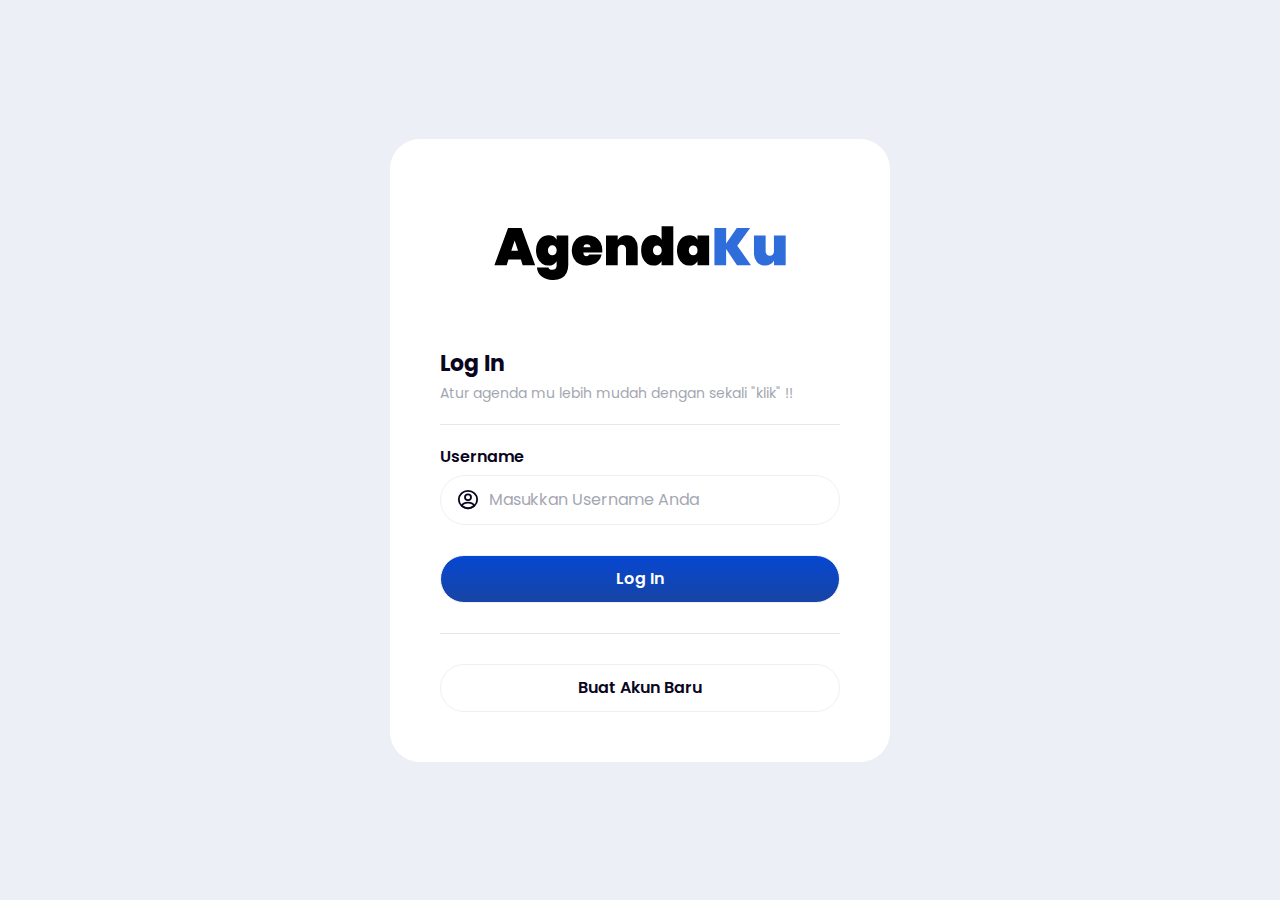
<file: index.html>
<!DOCTYPE html>
<html>
  <head>
    <meta charset="UTF-8" />
    <meta name="viewport" content="width=device-width, initial-scale=1.0" />
    <link href="./output.css" rel="stylesheet" />
    <link href="https://fonts.googleapis.com/css2?family=Poppins:wght@400;500;600;700;800&display=swap" rel="stylesheet" />
  </head>

  <body class="bg-taskia-background-grey text-taskia-black font-poppins">
    <div class="container min-h-screen mx-auto flex justify-center items-center">
      <div id="LoginForm" class="flex flex-col bg-white rounded-[30px] gap-[30px] p-[50px] max-w-[500px] w-full">
        <div class="flex justify-center">
          <img src="img/logo.svg" alt="logo" />
        </div>
        <div class="flex flex-col gap-5">
          <div>
            <h1 class="font-bold text-[22px] leading-[33px] mb-[3px]">Log In</h1>
            <p class="text-taskia-grey text-sm leading-[21px]">Atur agenda mu lebih mudah dengan sekali "klik" !!</p>
          </div>
          <hr class="text-taskia-background-grey" />
          <!-- USER FORM -->
          <form class="flex flex-col gap-[30px]" id="userForm">
            <div>
              <label for="username" class="font-semibold">Username</label>
              <div class="flex items-center p-[12px_16px] rounded-full border border-taskia-background-grey mt-[6px] focus-within:ring-2 focus-within:ring-taskia-purple">
                <div class="mr-[10px] w-6 h-6 flex items-center justify-center">
                  <img src="img/icons/profile-circle.svg" alt="icon" />
                </div>
                <input type="text" class="font-semibold placeholder:text-taskia-grey placeholder:font-normal focus:outline-none w-full" placeholder="Masukkan Username Anda" id="username" name="username" required autocomplete="off" />
              </div>
            </div>
            <button type="submit" class="flex gap-[10px] justify-center items-center text-white p-[12px_16px] h-12 font-semibold bg-gradient-to-b from-[#977FFF] to-[#6F4FFF] rounded-full w-full border border-taskia-background-grey">
              Log In
            </button>
            <hr />
            <a href="add-user.html" class="flex gap-[10px] justify-center items-center text-indigo-950 p-[12px_16px] h-12 font-semibold rounded-full w-full border border-taskia-background-grey">Buat Akun Baru</a>
          </form>
        </div>
      </div>
    </div>

    <script src="./js/User.js"></script>
    <script src="./js/signIn.js"></script>
  </body>
</html>
</file>
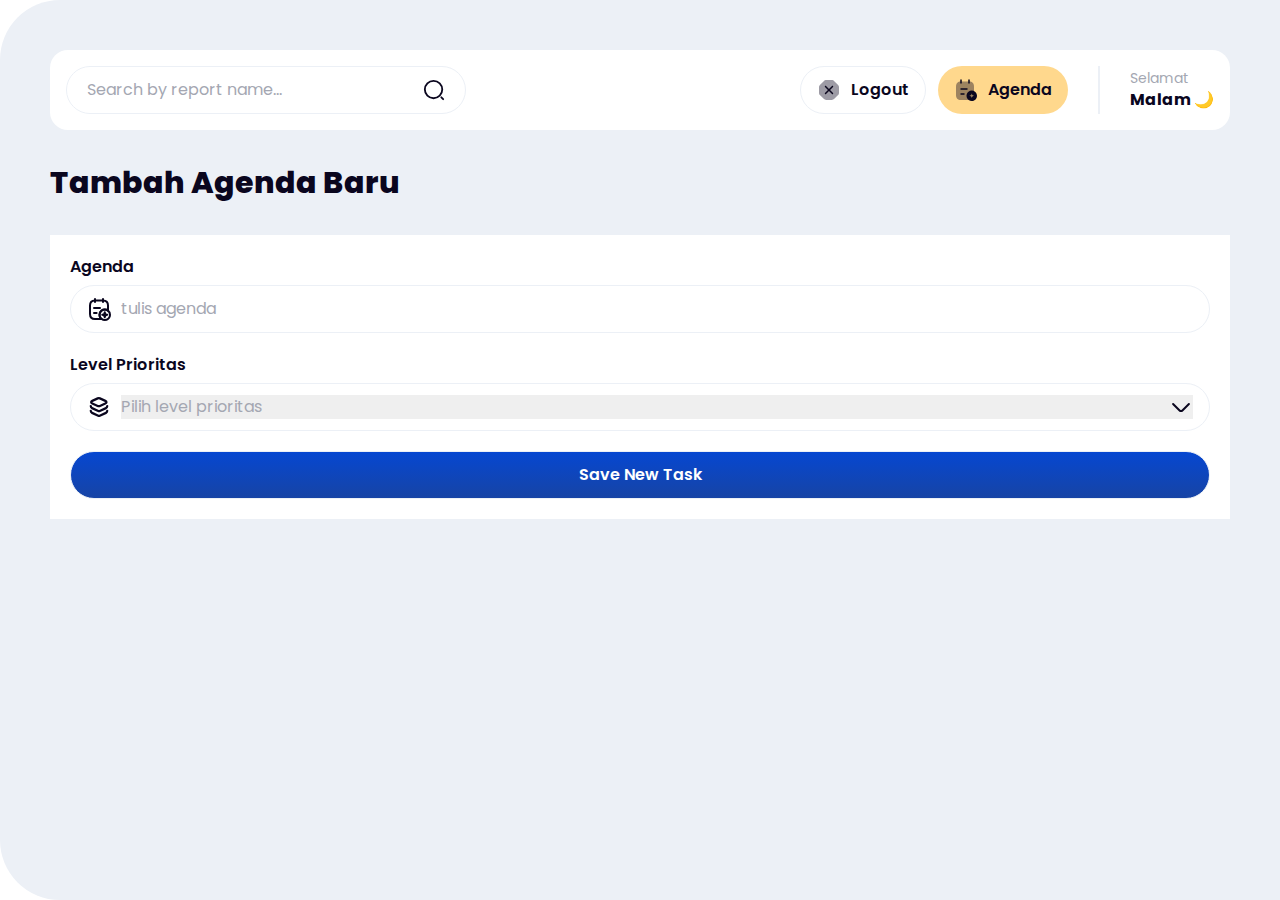
<file: add-task.html>
<!DOCTYPE html>
<html>
  <head>
    <meta charset="UTF-8" />
    <meta name="viewport" content="width=device-width, initial-scale=1.0" />
    <link href="./output.css" rel="stylesheet" />
    <link href="https://fonts.googleapis.com/css2?family=Poppins:wght@400;500;600;700;800&display=swap" rel="stylesheet" />
  </head>

  <body class="text-taskia-black font-poppins">
    <section id="Dashboard" class="flex">
      <div id="Content" class="flex flex-col bg-taskia-background-grey rounded-l-[60px] w-full h-screen overflow-y-scroll p-[50px] gap-[30px]">
        <div class="dashboard-nav bg-white flex justify-between items-center w-full p-4 rounded-[18px]">
          <div class="dashboard-search flex items-center p-[12px_20px] rounded-full border border-taskia-background-grey w-[400px] h-12 focus-within:ring-2 focus-within:ring-taskia-purple">
            <input type="text" class="font-semibold placeholder:text-taskia-grey placeholder:font-normal focus:outline-none w-full" placeholder="Search by report name..." name="name" required />
            <button class="ml-[10px] w-6 h-6 flex items-center justify-center">
              <img src="img/icons/search-normal.svg" alt="icon" />
            </button>
          </div>
          <div class="flex gap-[30px] items-center">
            <div class="flex gap-3 items-center">
              <a href="index.html" class="flex items-center gap-[10px] p-[12px_16px] h-12 rounded-full border border-taskia-background-grey">
                <div class="w-6 h-6">
                  <img src="img/icons/forbidden-2.svg" alt="icon" />
                </div>
                <p class="font-semibold">Logout</p>
              </a>
              <a href="tasks.html" class="flex items-center gap-[10px] p-[12px_16px] h-12 rounded-full bg-taskia-light-orange">
                <div class="w-6 h-6">
                  <img src="img/icons/note-favorite.svg" alt="icon" />
                </div>
                <p class="font-semibold">Agenda</p>
              </a>
            </div>
            <div class="flex h-12 border-x border-[0.5px] border-taskia-background-grey"></div>
            <div class="flex gap-3 items-center">
              <div class="text-right flex flex-col">
                <p id="greeting" class="text-taskia-grey text-sm w-full"></p>
                <p id="timeOfDay" class="font-bold"></p>
              </div>
            </div>
          </div>
        </div>
        <div class="flex flex-col gap-[30px]">
          <div class="content-header flex justify-between items-center">
            <div>
              <h2 class="font-extrabold text-[30px] leading-[45px]">Tambah Agenda Baru</h2>
            </div>
          </div>
          <!-- TASK FORM -->
          <form id="taskForm" class="group/form flex flex-col lg:flex-row w-full gap-[20px] md:gap-[30px]">
            <div class="flex flex-col gap-5 p-5 bg-white rounded-[20px] md:rounded-[30px] w-full lg:w-[500px] h-fit">
              <div class="group/taskname">
                <label for="taskname" class="font-semibold">Agenda</label>
                <div class="peer flex items-center p-[12px_16px] h-12 rounded-full border border-taskia-background-grey mt-[6px] focus-within:ring-2 focus-within:ring-taskia-purple">
                  <div class="mr-[10px] w-6 h-6 flex items-center justify-center shrink-0">
                    <img src="img/icons/note-favorite-outline.svg" class="h-full" alt="icon" />
                  </div>
                  <!-- TASK NAME -->
                  <input id="taskName" type="text" class="font-semibold placeholder:text-taskia-grey placeholder:font-normal focus:outline-none w-full" placeholder="tulis agenda" name="taskname" required autocomplete="off" />
                </div>
              </div>
              <div class="group/priority">
                <label for="priority" class="font-semibold">Level Prioritas</label>
                <div class="peer flex items-center p-[12px_16px] h-12 rounded-full border border-taskia-background-grey mt-[6px]">
                  <div class="mr-[10px] w-6 h-6 flex items-center justify-center shrink-0">
                    <img src="img/icons/layer.svg" class="h-full" alt="icon" />
                  </div>
                  <!-- TASK PRIORITY -->
                  <select id="taskPriority" class="font-semibold focus:outline-none w-full invalid:text-taskia-grey invalid:font-normal appearance-none bg-[url(img/icons/arrow-down.svg)] bg-no-repeat bg-right" name="priority" required>
                    <option value="" disabled selected hidden>Pilih level prioritas</option>
                    <option value="Reguler" class="font-semibold text-taskia-black">Reguler</option>
                    <option value="Important" class="font-semibold text-taskia-black">Important</option>
                    <option value="Very Important" class="font-semibold text-taskia-black">Very Important</option>
                  </select>
                </div>
              </div>
              <button class="flex gap-[10px] justify-center items-center text-white p-[12px_16px] h-12 font-semibold bg-gradient-to-b from-[#977FFF] to-[#6F4FFF] rounded-full w-full border border-taskia-background-grey">
                Save New Task
              </button>
            </div>
          </form>
        </div>
      </div>
    </section>

    <script src="./js/greeting.js"></script>
    <script src="./js/Task.js"></script>
    <script src="./js/addTask.js"></script>
  </body>
</html>
</file>
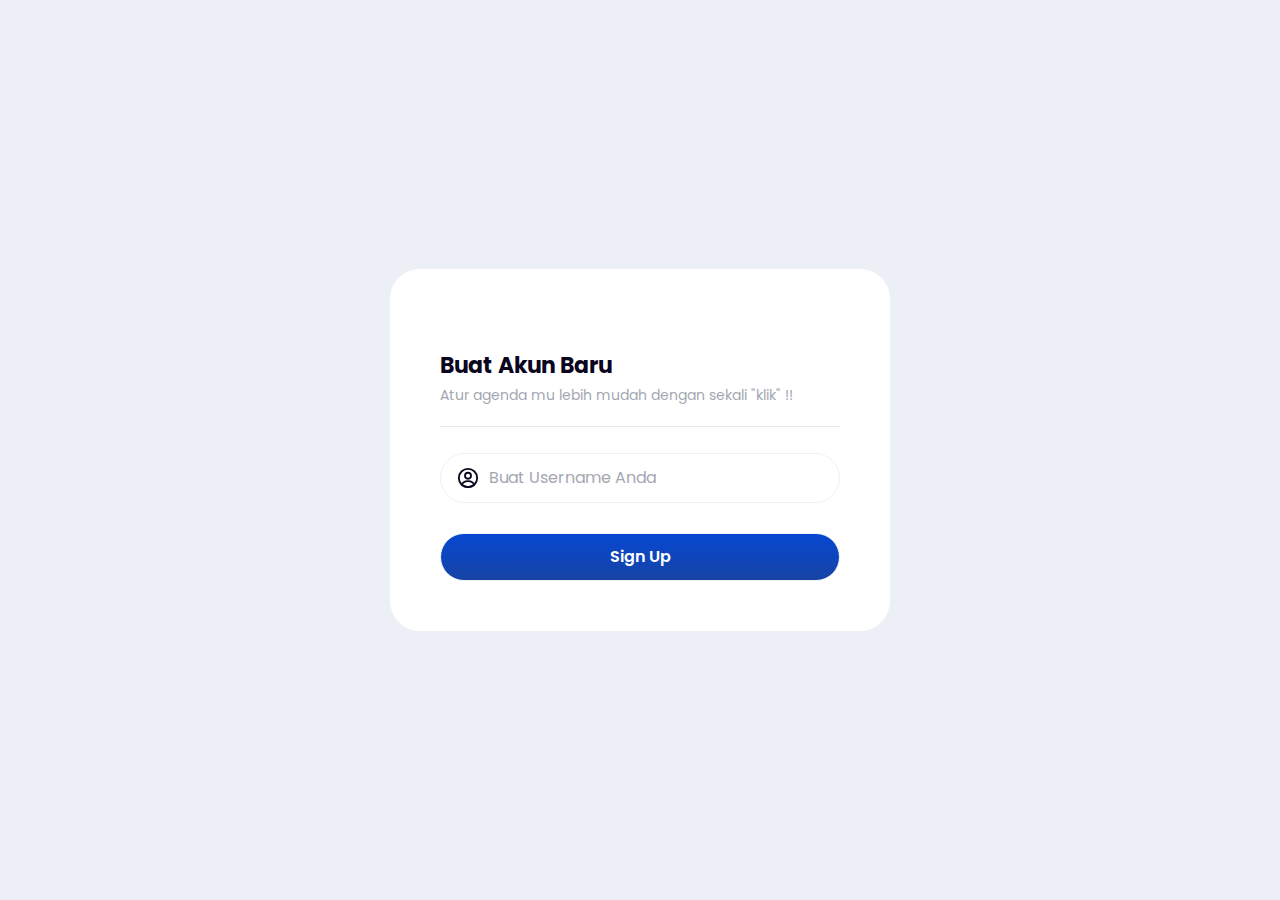
<file: add-user.html>
<!DOCTYPE html>
<html>
  <head>
    <meta charset="UTF-8" />
    <meta name="viewport" content="width=device-width, initial-scale=1.0" />
    <link href="./output.css" rel="stylesheet" />
    <link href="https://fonts.googleapis.com/css2?family=Poppins:wght@400;500;600;700;800&display=swap" rel="stylesheet" />
  </head>

  <body class="bg-taskia-background-grey text-taskia-black font-poppins">
    <div class="container min-h-screen mx-auto flex justify-center items-center">
      <div id="LoginForm" class="flex flex-col bg-white rounded-[30px] gap-[30px] p-[50px] max-w-[500px] w-full">
        <div class="flex justify-center">
          <a href="index.html">
            <img src="img/logo.svg" alt="logo" />
          </a>
        </div>
        <div class="flex flex-col gap-5">
          <div>
            <h1 class="font-bold text-[22px] leading-[33px] mb-[3px]">Buat Akun Baru</h1>
            <p class="text-taskia-grey text-sm leading-[21px]">Atur agenda mu lebih mudah dengan sekali "klik" !!</p>
          </div>
          <hr class="text-taskia-background-grey" />
          <!-- USERFORM -->
          <form class="flex flex-col gap-[30px]" id="userForm">
            <div>
              <div class="flex items-center p-[12px_16px] rounded-full border border-taskia-background-grey mt-[6px] focus-within:ring-2 focus-within:ring-taskia-purple">
                <div class="mr-[10px] w-6 h-6 flex items-center justify-center">
                  <img src="img/icons/profile-circle.svg" alt="icon" />
                </div>
                <!-- ID USERNAME -->
                <input type="text" class="font-semibold placeholder:text-taskia-grey placeholder:font-normal focus:outline-none w-full" placeholder="Buat Username Anda" id="username" name="username" required autocomplete="off" />
                <!-- PASSWORD BELUM DIBUAT-->
              </div>
            </div>
            <button type="submit" class="flex gap-[10px] justify-center items-center text-white p-[12px_16px] h-12 font-semibold bg-gradient-to-b from-[#977FFF] to-[#6F4FFF] rounded-full w-full border border-taskia-background-grey">
              Sign Up
            </button>
          </form>
        </div>
      </div>
    </div>

    <script src="./js/User.js"></script>
    <script src="./js/addUser.js"></script>
  </body>
</html>
</file>
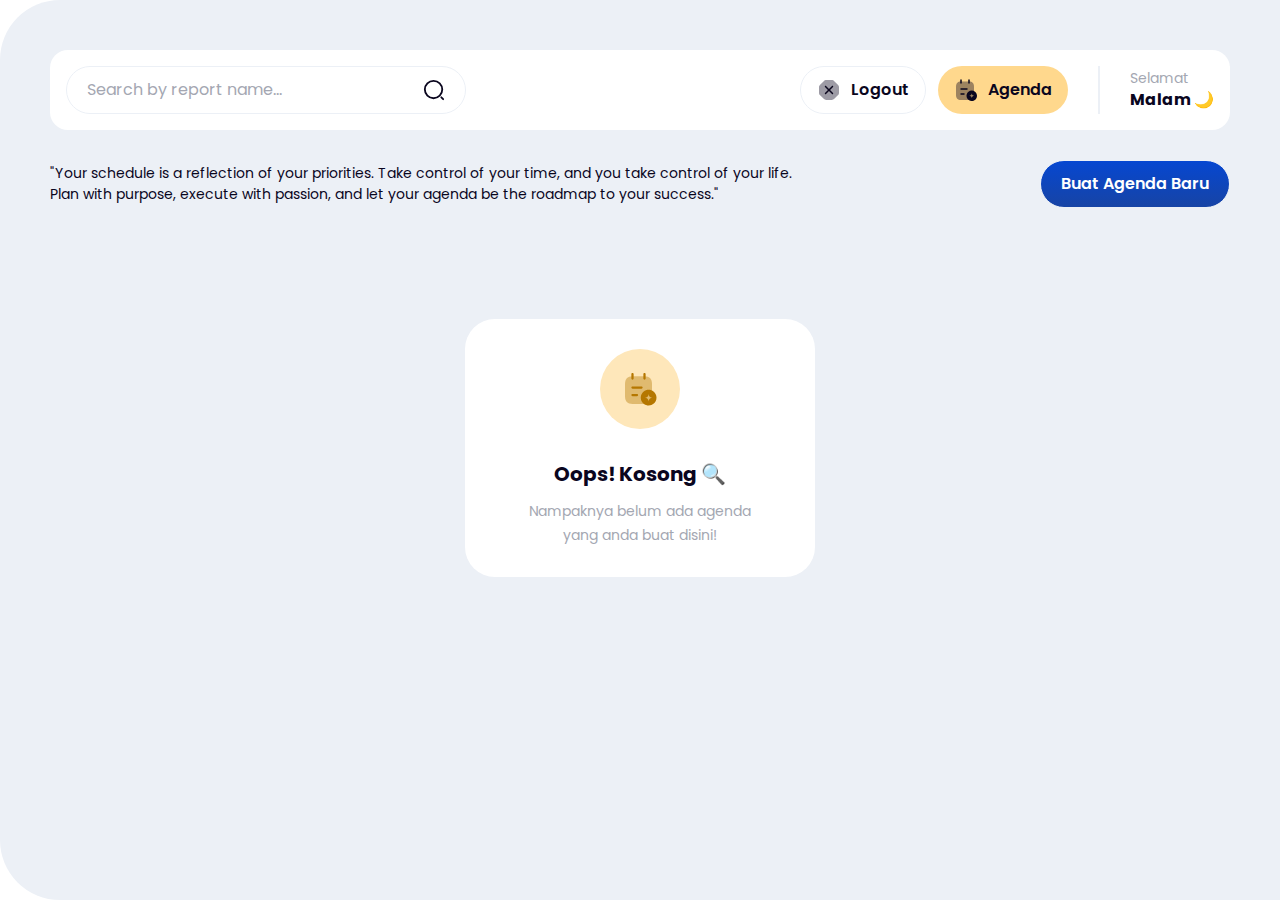
<file: tasks.html>
<!DOCTYPE html>
<html>
  <head>
    <meta charset="UTF-8" />
    <meta name="viewport" content="width=device-width, initial-scale=1.0" />
    <link href="./output.css" rel="stylesheet" />
    <link href="https://fonts.googleapis.com/css2?family=Poppins:wght@400;500;600;700;800&display=swap" rel="stylesheet" />
  </head>

  <body class="text-taskia-black font-poppins">
    <section id="Dashboard" class="flex">
      <!-- <div id="Sidebar"
            class="w-[280px] flex flex-col gap-[30px] p-[30px] shrink-0 h-screen overflow-y-scroll no-scrollbar">
            <div class="flex justify-center">
                <img src="img/logo.svg" alt="logo">
            </div>
            <div class="general-menu flex flex-col gap-[18px]">
                <h3 class="font-semibold text-sm leading-[21px]">GENERAL</h3>
                <a href="dashboard-overview.html"
                    class="flex items-center gap-[10px] p-[12px_16px] h-12 rounded-full border border-taskia-background-grey">
                    <div class="w-6 h-6">
                        <img src="img/icons/3dcube.svg" alt="icon">
                    </div>
                    <p class="font-semibold">Overview</p>
                </a>
                <a href="dashboard-my-people.html"
                    class="flex items-center gap-[10px] p-[12px_16px] h-12 rounded-full border border-taskia-background-grey">
                    <div class="w-6 h-6">
                        <img src="img/icons/profile-2user.svg" alt="icon">
                    </div>
                    <p class="font-semibold">My People</p>
                </a>
                <a href="tasks.html"
                    class="flex items-center gap-[10px] p-[12px_16px] h-12 rounded-full bg-taskia-light-orange drop-shadow-[0_10px_20px_rgba(255,216,141,0.50)]">
                    <div class="w-6 h-6">
                        <img src="img/icons/note-favorite.svg" alt="icon">
                    </div>
                    <p class="font-semibold">Manage Task</p>
                </a>
                <a href="dashboard-rewards.html"
                    class="flex items-center gap-[10px] p-[12px_16px] h-12 rounded-full border border-taskia-background-grey">
                    <div class="w-6 h-6">
                        <img src="img/icons/crown.svg" alt="icon">
                    </div>
                    <p class="font-semibold">Rewards</p>
                </a>
                <a href="dashboard-ai-customs.html"
                    class="flex items-center gap-[10px] p-[12px_16px] h-12 rounded-full border border-taskia-background-grey">
                    <div class="w-6 h-6">
                        <img src="img/icons/hierarchy-square-3.svg" alt="icon">
                    </div>
                    <p class="font-semibold">AI Customs</p>
                </a>
            </div>
            <hr class="text-taskia-background-grey">
            <div class="general-menu flex flex-col gap-[18px]">
                <h3 class="font-semibold text-sm leading-[21px]">OTHERS</h3>
                <a href="dashboard-settings.html"
                    class="flex items-center gap-[10px] p-[12px_16px] h-12 rounded-full border border-taskia-background-grey">
                    <div class="w-6 h-6">
                        <img src="img/icons/setting-2.svg" alt="icon">
                    </div>
                    <p class="font-semibold">Settings</p>
                </a>
                <a href="dashboard-help-center.html"
                    class="flex items-center gap-[10px] p-[12px_16px] h-12 rounded-full border border-taskia-background-grey">
                    <div class="w-6 h-6">
                        <img src="img/icons/message-question.svg" alt="icon">
                    </div>
                    <p class="font-semibold">Help Center</p>
                </a>
                <a href="signin.html"
                    class="flex items-center gap-[10px] p-[12px_16px] h-12 rounded-full border border-taskia-background-grey">
                    <div class="w-6 h-6">
                        <img src="img/icons/forbidden-2.svg" alt="icon">
                    </div>
                    <p class="font-semibold">Logout</p>
                </a>
            </div>
        </div> -->
      <!-- --------------------------------------------------------------------------------------- -->
      <div id="Content" class="flex flex-col bg-taskia-background-grey rounded-l-[60px] w-full h-screen overflow-y-scroll p-[50px] gap-[30px]">
        <div class="dashboard-nav bg-white flex justify-between items-center w-full p-4 rounded-[18px]">
          <div class="dashboard-search flex items-center p-[12px_20px] rounded-full border border-taskia-background-grey w-[400px] h-12 focus-within:ring-2 focus-within:ring-taskia-purple">
            <input type="text" class="font-semibold placeholder:text-taskia-grey placeholder:font-normal focus:outline-none w-full" placeholder="Search by report name..." name="name" required />
            <button class="ml-[10px] w-6 h-6 flex items-center justify-center">
              <img src="img/icons/search-normal.svg" alt="icon" />
            </button>
          </div>
          <div class="flex gap-[30px] items-center">
            <div class="flex gap-3 items-center">
              <a href="index.html" class="flex items-center gap-[10px] p-[12px_16px] h-12 rounded-full border border-taskia-background-grey">
                <div class="w-6 h-6">
                  <img src="img/icons/forbidden-2.svg" alt="icon" />
                </div>
                <p class="font-semibold">Logout</p>
              </a>
              <a href="tasks.html" class="flex items-center gap-[10px] p-[12px_16px] h-12 rounded-full bg-taskia-light-orange">
                <div class="w-6 h-6">
                  <img src="img/icons/note-favorite.svg" alt="icon" />
                </div>
                <p class="font-semibold">Agenda</p>
              </a>
            </div>
            <div class="flex h-12 border-x border-[0.5px] border-taskia-background-grey"></div>
            <div class="flex gap-3 items-center">
              <div class="text-right flex flex-col">
                <p id="greeting" class="text-taskia-grey text-sm w-full"></p>
                <p id="timeOfDay" class="font-bold"></p>
              </div>
            </div>
          </div>
        </div>
        <div class="flex flex-col gap-[30px]">
          <div class="content-header flex justify-between items-center">
            <div>
              <p class="leading-[21px] text-sm">"Your schedule is a reflection of your priorities. Take control of your time, and you take control of your life. <br> Plan with purpose, execute with passion, and let your agenda be the roadmap to your success."</p>
            </div>
            <div class="flex gap-3 items-center">
              <a
                id="btnAddTaskHeader"
                href="add-task.html"
                class="flex gap-[10px] justify-center items-center text-white p-[12px_20px] h-12 font-semibold bg-gradient-to-b from-[#977FFF] to-[#6F4FFF] rounded-full w-full border border-taskia-background-grey"
                >Buat Agenda Baru</a
              >
            </div>
          </div>
          <!-- TASK COLUMN -->
          <div class="flex flex-col gap-6" id="taskWrapper"></div>

          <!--  TASK KOSONG -->
          <div class="flex justify-center items-center h-[420px] mx-auto" id="taskWrapperEmpty">
            <div class="bg-white p-[30px] gap-[30px] rounded-[30px] w-[350px] shrink-0 flex flex-col items-center">
              <div class="w-20 h-20 rounded-full bg-[#FEE7BA] flex shrink-0 items-center justify-center">
                <img src="img/icons/note-favorite-dark-orange.svg" alt="icon" />
              </div>
              <div class="flex flex-col gap-[10px] text-center">
                <p class="font-bold text-xl leading-[30px]">Oops! Kosong 🔍</p>
                <p class="text-sm text-taskia-grey leading-6">Nampaknya belum ada agenda <br> yang anda buat disini! </p>
              </div>
              <!--  -->
            </div>
          </div>
        </div>
      </div>
    </section>

    <script src="./js/greeting.js"></script>
    <script src="./js/Task.js"></script>
    <script src="./js/manageTask.js"></script>
  </body>
</html>
</file>
<file: output.css>
/*
! tailwindcss v3.4.1 | MIT License | https://tailwindcss.com
*/

/*
1. Prevent padding and border from affecting element width. (https://github.com/mozdevs/cssremedy/issues/4)
2. Allow adding a border to an element by just adding a border-width. (https://github.com/tailwindcss/tailwindcss/pull/116)
*/

*,
::before,
::after {
  box-sizing: border-box;
  /* 1 */
  border-width: 0;
  /* 2 */
  border-style: solid;
  /* 2 */
  border-color: #e5e7eb;
  /* 2 */
}

::before,
::after {
  --tw-content: '';
}

/*
1. Use a consistent sensible line-height in all browsers.
2. Prevent adjustments of font size after orientation changes in iOS.
3. Use a more readable tab size.
4. Use the user's configured `sans` font-family by default.
5. Use the user's configured `sans` font-feature-settings by default.
6. Use the user's configured `sans` font-variation-settings by default.
7. Disable tap highlights on iOS
*/

html,
:host {
  line-height: 1.5;
  /* 1 */
  -webkit-text-size-adjust: 100%;
  /* 2 */
  -moz-tab-size: 4;
  /* 3 */
  -o-tab-size: 4;
     tab-size: 4;
  /* 3 */
  font-family: ui-sans-serif, system-ui, sans-serif, "Apple Color Emoji", "Segoe UI Emoji", "Segoe UI Symbol", "Noto Color Emoji";
  /* 4 */
  font-feature-settings: normal;
  /* 5 */
  font-variation-settings: normal;
  /* 6 */
  -webkit-tap-highlight-color: transparent;
  /* 7 */
}

/*
1. Remove the margin in all browsers.
2. Inherit line-height from `html` so users can set them as a class directly on the `html` element.
*/

body {
  margin: 0;
  /* 1 */
  line-height: inherit;
  /* 2 */
}

/*
1. Add the correct height in Firefox.
2. Correct the inheritance of border color in Firefox. (https://bugzilla.mozilla.org/show_bug.cgi?id=190655)
3. Ensure horizontal rules are visible by default.
*/

hr {
  height: 0;
  /* 1 */
  color: inherit;
  /* 2 */
  border-top-width: 1px;
  /* 3 */
}

/*
Add the correct text decoration in Chrome, Edge, and Safari.
*/

abbr:where([title]) {
  -webkit-text-decoration: underline dotted;
          text-decoration: underline dotted;
}

/*
Remove the default font size and weight for headings.
*/

h1,
h2,
h3,
h4,
h5,
h6 {
  font-size: inherit;
  font-weight: inherit;
}

/*
Reset links to optimize for opt-in styling instead of opt-out.
*/

a {
  color: inherit;
  text-decoration: inherit;
}

/*
Add the correct font weight in Edge and Safari.
*/

b,
strong {
  font-weight: bolder;
}

/*
1. Use the user's configured `mono` font-family by default.
2. Use the user's configured `mono` font-feature-settings by default.
3. Use the user's configured `mono` font-variation-settings by default.
4. Correct the odd `em` font sizing in all browsers.
*/

code,
kbd,
samp,
pre {
  font-family: ui-monospace, SFMono-Regular, Menlo, Monaco, Consolas, "Liberation Mono", "Courier New", monospace;
  /* 1 */
  font-feature-settings: normal;
  /* 2 */
  font-variation-settings: normal;
  /* 3 */
  font-size: 1em;
  /* 4 */
}

/*
Add the correct font size in all browsers.
*/

small {
  font-size: 80%;
}

/*
Prevent `sub` and `sup` elements from affecting the line height in all browsers.
*/

sub,
sup {
  font-size: 75%;
  line-height: 0;
  position: relative;
  vertical-align: baseline;
}

sub {
  bottom: -0.25em;
}

sup {
  top: -0.5em;
}

/*
1. Remove text indentation from table contents in Chrome and Safari. (https://bugs.chromium.org/p/chromium/issues/detail?id=999088, https://bugs.webkit.org/show_bug.cgi?id=201297)
2. Correct table border color inheritance in all Chrome and Safari. (https://bugs.chromium.org/p/chromium/issues/detail?id=935729, https://bugs.webkit.org/show_bug.cgi?id=195016)
3. Remove gaps between table borders by default.
*/

table {
  text-indent: 0;
  /* 1 */
  border-color: inherit;
  /* 2 */
  border-collapse: collapse;
  /* 3 */
}

/*
1. Change the font styles in all browsers.
2. Remove the margin in Firefox and Safari.
3. Remove default padding in all browsers.
*/

button,
input,
optgroup,
select,
textarea {
  font-family: inherit;
  /* 1 */
  font-feature-settings: inherit;
  /* 1 */
  font-variation-settings: inherit;
  /* 1 */
  font-size: 100%;
  /* 1 */
  font-weight: inherit;
  /* 1 */
  line-height: inherit;
  /* 1 */
  color: inherit;
  /* 1 */
  margin: 0;
  /* 2 */
  padding: 0;
  /* 3 */
}

/*
Remove the inheritance of text transform in Edge and Firefox.
*/

button,
select {
  text-transform: none;
}

/*
1. Correct the inability to style clickable types in iOS and Safari.
2. Remove default button styles.
*/

button,
[type='button'],
[type='reset'],
[type='submit'] {
  -webkit-appearance: button;
  /* 1 */
  background-color: transparent;
  /* 2 */
  background-image: none;
  /* 2 */
}

/*
Use the modern Firefox focus style for all focusable elements.
*/

:-moz-focusring {
  outline: auto;
}

/*
Remove the additional `:invalid` styles in Firefox. (https://github.com/mozilla/gecko-dev/blob/2f9eacd9d3d995c937b4251a5557d95d494c9be1/layout/style/res/forms.css#L728-L737)
*/

:-moz-ui-invalid {
  box-shadow: none;
}

/*
Add the correct vertical alignment in Chrome and Firefox.
*/

progress {
  vertical-align: baseline;
}

/*
Correct the cursor style of increment and decrement buttons in Safari.
*/

::-webkit-inner-spin-button,
::-webkit-outer-spin-button {
  height: auto;
}

/*
1. Correct the odd appearance in Chrome and Safari.
2. Correct the outline style in Safari.
*/

[type='search'] {
  -webkit-appearance: textfield;
  /* 1 */
  outline-offset: -2px;
  /* 2 */
}

/*
Remove the inner padding in Chrome and Safari on macOS.
*/

::-webkit-search-decoration {
  -webkit-appearance: none;
}

/*
1. Correct the inability to style clickable types in iOS and Safari.
2. Change font properties to `inherit` in Safari.
*/

::-webkit-file-upload-button {
  -webkit-appearance: button;
  /* 1 */
  font: inherit;
  /* 2 */
}

/*
Add the correct display in Chrome and Safari.
*/

summary {
  display: list-item;
}

/*
Removes the default spacing and border for appropriate elements.
*/

blockquote,
dl,
dd,
h1,
h2,
h3,
h4,
h5,
h6,
hr,
figure,
p,
pre {
  margin: 0;
}

fieldset {
  margin: 0;
  padding: 0;
}

legend {
  padding: 0;
}

ol,
ul,
menu {
  list-style: none;
  margin: 0;
  padding: 0;
}

/*
Reset default styling for dialogs.
*/

dialog {
  padding: 0;
}

/*
Prevent resizing textareas horizontally by default.
*/

textarea {
  resize: vertical;
}

/*
1. Reset the default placeholder opacity in Firefox. (https://github.com/tailwindlabs/tailwindcss/issues/3300)
2. Set the default placeholder color to the user's configured gray 400 color.
*/

input::-moz-placeholder, textarea::-moz-placeholder {
  opacity: 1;
  /* 1 */
  color: #9ca3af;
  /* 2 */
}

input::placeholder,
textarea::placeholder {
  opacity: 1;
  /* 1 */
  color: #9ca3af;
  /* 2 */
}

/*
Set the default cursor for buttons.
*/

button,
[role="button"] {
  cursor: pointer;
}

/*
Make sure disabled buttons don't get the pointer cursor.
*/

:disabled {
  cursor: default;
}

/*
1. Make replaced elements `display: block` by default. (https://github.com/mozdevs/cssremedy/issues/14)
2. Add `vertical-align: middle` to align replaced elements more sensibly by default. (https://github.com/jensimmons/cssremedy/issues/14#issuecomment-634934210)
   This can trigger a poorly considered lint error in some tools but is included by design.
*/

img,
svg,
video,
canvas,
audio,
iframe,
embed,
object {
  display: block;
  /* 1 */
  vertical-align: middle;
  /* 2 */
}

/*
Constrain images and videos to the parent width and preserve their intrinsic aspect ratio. (https://github.com/mozdevs/cssremedy/issues/14)
*/

img,
video {
  max-width: 100%;
  height: auto;
}

/* Make elements with the HTML hidden attribute stay hidden by default */

[hidden] {
  display: none;
}

*, ::before, ::after {
  --tw-border-spacing-x: 0;
  --tw-border-spacing-y: 0;
  --tw-translate-x: 0;
  --tw-translate-y: 0;
  --tw-rotate: 0;
  --tw-skew-x: 0;
  --tw-skew-y: 0;
  --tw-scale-x: 1;
  --tw-scale-y: 1;
  --tw-pan-x:  ;
  --tw-pan-y:  ;
  --tw-pinch-zoom:  ;
  --tw-scroll-snap-strictness: proximity;
  --tw-gradient-from-position:  ;
  --tw-gradient-via-position:  ;
  --tw-gradient-to-position:  ;
  --tw-ordinal:  ;
  --tw-slashed-zero:  ;
  --tw-numeric-figure:  ;
  --tw-numeric-spacing:  ;
  --tw-numeric-fraction:  ;
  --tw-ring-inset:  ;
  --tw-ring-offset-width: 0px;
  --tw-ring-offset-color: #fff;
  --tw-ring-color: rgb(59 130 246 / 0.5);
  --tw-ring-offset-shadow: 0 0 #0000;
  --tw-ring-shadow: 0 0 #0000;
  --tw-shadow: 0 0 #0000;
  --tw-shadow-colored: 0 0 #0000;
  --tw-blur:  ;
  --tw-brightness:  ;
  --tw-contrast:  ;
  --tw-grayscale:  ;
  --tw-hue-rotate:  ;
  --tw-invert:  ;
  --tw-saturate:  ;
  --tw-sepia:  ;
  --tw-drop-shadow:  ;
  --tw-backdrop-blur:  ;
  --tw-backdrop-brightness:  ;
  --tw-backdrop-contrast:  ;
  --tw-backdrop-grayscale:  ;
  --tw-backdrop-hue-rotate:  ;
  --tw-backdrop-invert:  ;
  --tw-backdrop-opacity:  ;
  --tw-backdrop-saturate:  ;
  --tw-backdrop-sepia:  ;
}

::backdrop {
  --tw-border-spacing-x: 0;
  --tw-border-spacing-y: 0;
  --tw-translate-x: 0;
  --tw-translate-y: 0;
  --tw-rotate: 0;
  --tw-skew-x: 0;
  --tw-skew-y: 0;
  --tw-scale-x: 1;
  --tw-scale-y: 1;
  --tw-pan-x:  ;
  --tw-pan-y:  ;
  --tw-pinch-zoom:  ;
  --tw-scroll-snap-strictness: proximity;
  --tw-gradient-from-position:  ;
  --tw-gradient-via-position:  ;
  --tw-gradient-to-position:  ;
  --tw-ordinal:  ;
  --tw-slashed-zero:  ;
  --tw-numeric-figure:  ;
  --tw-numeric-spacing:  ;
  --tw-numeric-fraction:  ;
  --tw-ring-inset:  ;
  --tw-ring-offset-width: 0px;
  --tw-ring-offset-color: #fff;
  --tw-ring-color: rgb(59 130 246 / 0.5);
  --tw-ring-offset-shadow: 0 0 #0000;
  --tw-ring-shadow: 0 0 #0000;
  --tw-shadow: 0 0 #0000;
  --tw-shadow-colored: 0 0 #0000;
  --tw-blur:  ;
  --tw-brightness:  ;
  --tw-contrast:  ;
  --tw-grayscale:  ;
  --tw-hue-rotate:  ;
  --tw-invert:  ;
  --tw-saturate:  ;
  --tw-sepia:  ;
  --tw-drop-shadow:  ;
  --tw-backdrop-blur:  ;
  --tw-backdrop-brightness:  ;
  --tw-backdrop-contrast:  ;
  --tw-backdrop-grayscale:  ;
  --tw-backdrop-hue-rotate:  ;
  --tw-backdrop-invert:  ;
  --tw-backdrop-opacity:  ;
  --tw-backdrop-saturate:  ;
  --tw-backdrop-sepia:  ;
}

.container {
  width: 100%;
}

@media (min-width: 640px) {
  .container {
    max-width: 640px;
  }
}

@media (min-width: 768px) {
  .container {
    max-width: 768px;
  }
}

@media (min-width: 1024px) {
  .container {
    max-width: 1024px;
  }
}

@media (min-width: 1280px) {
  .container {
    max-width: 1280px;
  }
}

@media (min-width: 1536px) {
  .container {
    max-width: 1536px;
  }
}

.absolute {
  position: absolute;
}

.relative {
  position: relative;
}

.bottom-0 {
  bottom: 0px;
}

.left-1\/2 {
  left: 50%;
}

.-z-10 {
  z-index: -10;
}

.col-span-1 {
  grid-column: span 1 / span 1;
}

.col-span-2 {
  grid-column: span 2 / span 2;
}

.mx-auto {
  margin-left: auto;
  margin-right: auto;
}

.my-auto {
  margin-top: auto;
  margin-bottom: auto;
}

.mb-\[3px\] {
  margin-bottom: 3px;
}

.ml-\[10px\] {
  margin-left: 10px;
}

.ml-auto {
  margin-left: auto;
}

.mr-\[10px\] {
  margin-right: 10px;
}

.mt-\[2px\] {
  margin-top: 2px;
}

.mt-\[6px\] {
  margin-top: 6px;
}

.flex {
  display: flex;
}

.grid {
  display: grid;
}

.hidden {
  display: none;
}

.h-12 {
  height: 3rem;
}

.h-20 {
  height: 5rem;
}

.h-4 {
  height: 1rem;
}

.h-40 {
  height: 10rem;
}

.h-5 {
  height: 1.25rem;
}

.h-6 {
  height: 1.5rem;
}

.h-\[100\%\] {
  height: 100%;
}

.h-\[12\.5\%\] {
  height: 12.5%;
}

.h-\[22px\] {
  height: 22px;
}

.h-\[250px\] {
  height: 250px;
}

.h-\[32\.5\%\] {
  height: 32.5%;
}

.h-\[420px\] {
  height: 420px;
}

.h-\[50px\] {
  height: 50px;
}

.h-\[55\%\] {
  height: 55%;
}

.h-\[56\.25\%\] {
  height: 56.25%;
}

.h-\[60px\] {
  height: 60px;
}

.h-\[72\.5\%\] {
  height: 72.5%;
}

.h-fit {
  height: -moz-fit-content;
  height: fit-content;
}

.h-full {
  height: 100%;
}

.h-screen {
  height: 100vh;
}

.min-h-screen {
  min-height: 100vh;
}

.w-12 {
  width: 3rem;
}

.w-20 {
  width: 5rem;
}

.w-4 {
  width: 1rem;
}

.w-40 {
  width: 10rem;
}

.w-5 {
  width: 1.25rem;
}

.w-6 {
  width: 1.5rem;
}

.w-\[22px\] {
  width: 22px;
}

.w-\[280px\] {
  width: 280px;
}

.w-\[300px\] {
  width: 300px;
}

.w-\[30px\] {
  width: 30px;
}

.w-\[350px\] {
  width: 350px;
}

.w-\[400px\] {
  width: 400px;
}

.w-\[500px\] {
  width: 500px;
}

.w-\[50px\] {
  width: 50px;
}

.w-\[60px\] {
  width: 60px;
}

.w-fit {
  width: -moz-fit-content;
  width: fit-content;
}

.w-full {
  width: 100%;
}

.max-w-\[500px\] {
  max-width: 500px;
}

.shrink-0 {
  flex-shrink: 0;
}

.grow {
  flex-grow: 1;
}

.appearance-none {
  -webkit-appearance: none;
     -moz-appearance: none;
          appearance: none;
}

.grid-cols-3 {
  grid-template-columns: repeat(3, minmax(0, 1fr));
}

.flex-row {
  flex-direction: row;
}

.flex-col {
  flex-direction: column;
}

.items-center {
  align-items: center;
}

.justify-end {
  justify-content: flex-end;
}

.justify-center {
  justify-content: center;
}

.justify-between {
  justify-content: space-between;
}

.gap-1 {
  gap: 0.25rem;
}

.gap-2 {
  gap: 0.5rem;
}

.gap-3 {
  gap: 0.75rem;
}

.gap-4 {
  gap: 1rem;
}

.gap-5 {
  gap: 1.25rem;
}

.gap-6 {
  gap: 1.5rem;
}

.gap-\[10px\] {
  gap: 10px;
}

.gap-\[18px\] {
  gap: 18px;
}

.gap-\[30px\] {
  gap: 30px;
}

.gap-\[6px\] {
  gap: 6px;
}

.gap-x-3 {
  -moz-column-gap: 0.75rem;
       column-gap: 0.75rem;
}

.overflow-hidden {
  overflow: hidden;
}

.overflow-y-scroll {
  overflow-y: scroll;
}

.text-nowrap {
  text-wrap: nowrap;
}

.rounded-2xl {
  border-radius: 1rem;
}

.rounded-3xl {
  border-radius: 1.5rem;
}

.rounded-\[18px\] {
  border-radius: 18px;
}

.rounded-\[30px\] {
  border-radius: 30px;
}

.rounded-full {
  border-radius: 9999px;
}

.rounded-l-\[60px\] {
  border-top-left-radius: 60px;
  border-bottom-left-radius: 60px;
}

.rounded-t-full {
  border-top-left-radius: 9999px;
  border-top-right-radius: 9999px;
}

.border {
  border-width: 1px;
}

.border-\[0\.5px\] {
  border-width: 0.5px;
}

.border-x {
  border-left-width: 1px;
  border-right-width: 1px;
}

.border-taskia-background-grey {
  --tw-border-opacity: 1;
  border-color: rgb(236 240 246 / var(--tw-border-opacity));
}

.border-taskia-black {
  --tw-border-opacity: 1;
  border-color: rgb(10 6 30 / var(--tw-border-opacity));
}

.border-taskia-red {
  --tw-border-opacity: 1;
  border-color: rgb(255 85 85 / var(--tw-border-opacity));
}

.border-white {
  --tw-border-opacity: 1;
  border-color: rgb(255 255 255 / var(--tw-border-opacity));
}

.bg-\[\#6F4FFF\] {
  --tw-bg-opacity: 1;
  background-color: rgb(111 79 255 / var(--tw-bg-opacity));
}

.bg-\[\#B5E4CA\] {
  --tw-bg-opacity: 1;
  background-color: rgb(181 228 202 / var(--tw-bg-opacity));
}

.bg-\[\#BDEBFF\] {
  --tw-bg-opacity: 1;
  background-color: rgb(189 235 255 / var(--tw-bg-opacity));
}

.bg-\[\#CABDFF\] {
  --tw-bg-opacity: 1;
  background-color: rgb(202 189 255 / var(--tw-bg-opacity));
}

.bg-\[\#ECF0F6\] {
  --tw-bg-opacity: 1;
  background-color: rgb(236 240 246 / var(--tw-bg-opacity));
}

.bg-\[\#FEE7BA\] {
  --tw-bg-opacity: 1;
  background-color: rgb(254 231 186 / var(--tw-bg-opacity));
}

.bg-\[\#FFD88D\] {
  --tw-bg-opacity: 1;
  background-color: rgb(255 216 141 / var(--tw-bg-opacity));
}

.bg-taskia-background-grey {
  --tw-bg-opacity: 1;
  background-color: rgb(236 240 246 / var(--tw-bg-opacity));
}

.bg-taskia-light-orange {
  --tw-bg-opacity: 1;
  background-color: rgb(255 216 141 / var(--tw-bg-opacity));
}

.bg-white {
  --tw-bg-opacity: 1;
  background-color: rgb(255 255 255 / var(--tw-bg-opacity));
}

.bg-red-300 {
  --tw-bg-opacity: 1;
  background-color: rgb(252 165 165 / var(--tw-bg-opacity));
}

.bg-\[url\(\'img\/bg-projects\.png\'\)\] {
  background-image: url('img/bg-projects.png');
}

.bg-\[url\(\'img\/bg-task\.png\'\)\] {
  background-image: url('img/bg-task.png');
}

.bg-\[url\(img\/icons\/arrow-down\.svg\)\] {
  background-image: url(img/icons/arrow-down.svg);
}

.bg-gradient-to-b {
  background-image: linear-gradient(to bottom, var(--tw-gradient-stops));
}

.from-\[\#977FFF\] {
  --tw-gradient-from: #0647d1 var(--tw-gradient-from-position);
  --tw-gradient-to: rgb(151 127 255 / 0) var(--tw-gradient-to-position);
  --tw-gradient-stops: var(--tw-gradient-from), var(--tw-gradient-to);
}

.to-\[\#6F4FFF\] {
  --tw-gradient-to: #1744a5 var(--tw-gradient-from-position);
}

.bg-cover {
  background-size: cover;
}

.bg-center {
  background-position: center;
}

.bg-right {
  background-position: right;
}

.bg-no-repeat {
  background-repeat: no-repeat;
}

.object-cover {
  -o-object-fit: cover;
     object-fit: cover;
}

.p-4 {
  padding: 1rem;
}

.p-5 {
  padding: 1.25rem;
}

.p-\[12px_16px\] {
  padding: 12px 16px;
}

.p-\[12px_20px\] {
  padding: 12px 20px;
}

.p-\[12px_24px\] {
  padding: 12px 24px;
}

.p-\[12px_30px\] {
  padding: 12px 30px;
}

.p-\[30px\] {
  padding: 30px;
}

.p-\[50px\] {
  padding: 50px;
}

.p-\[6px\] {
  padding: 6px;
}

.pl-4 {
  padding-left: 1rem;
}

.text-center {
  text-align: center;
}

.font-poppins {
  font-family: Poppins;
}

.text-2xl {
  font-size: 1.5rem;
  line-height: 2rem;
}

.text-\[22px\] {
  font-size: 22px;
}

.text-\[30px\] {
  font-size: 30px;
}

.text-\[40px\] {
  font-size: 40px;
}

.text-lg {
  font-size: 1.125rem;
  line-height: 1.75rem;
}

.text-sm {
  font-size: 0.875rem;
  line-height: 1.25rem;
}

.text-xl {
  font-size: 1.25rem;
  line-height: 1.75rem;
}

.text-xs {
  font-size: 0.75rem;
  line-height: 1rem;
}

.font-bold {
  font-weight: 700;
}

.font-extrabold {
  font-weight: 800;
}

.font-semibold {
  font-weight: 600;
}

.leading-6 {
  line-height: 1.5rem;
}

.leading-9 {
  line-height: 2.25rem;
}

.leading-\[18px\] {
  line-height: 18px;
}

.leading-\[21px\] {
  line-height: 21px;
}

.leading-\[27px\] {
  line-height: 27px;
}

.leading-\[30px\] {
  line-height: 30px;
}

.leading-\[33px\] {
  line-height: 33px;
}

.leading-\[45px\] {
  line-height: 45px;
}

.leading-\[60px\] {
  line-height: 60px;
}

.text-\[\#A3A0B0\] {
  --tw-text-opacity: 1;
  color: rgb(163 160 176 / var(--tw-text-opacity));
}

.text-taskia-background-grey {
  --tw-text-opacity: 1;
  color: rgb(236 240 246 / var(--tw-text-opacity));
}

.text-taskia-black {
  --tw-text-opacity: 1;
  color: rgb(10 6 30 / var(--tw-text-opacity));
}

.text-taskia-green {
  --tw-text-opacity: 1;
  color: rgb(0 138 62 / var(--tw-text-opacity));
}

.text-taskia-grey {
  --tw-text-opacity: 1;
  color: rgb(164 167 178 / var(--tw-text-opacity));
}

.text-taskia-red {
  --tw-text-opacity: 1;
  color: rgb(255 85 85 / var(--tw-text-opacity));
}

.text-white {
  --tw-text-opacity: 1;
  color: rgb(255 255 255 / var(--tw-text-opacity));
}

.ring-1 {
  --tw-ring-offset-shadow: var(--tw-ring-inset) 0 0 0 var(--tw-ring-offset-width) var(--tw-ring-offset-color);
  --tw-ring-shadow: var(--tw-ring-inset) 0 0 0 calc(1px + var(--tw-ring-offset-width)) var(--tw-ring-color);
  box-shadow: var(--tw-ring-offset-shadow), var(--tw-ring-shadow), var(--tw-shadow, 0 0 #0000);
}

.ring-2 {
  --tw-ring-offset-shadow: var(--tw-ring-inset) 0 0 0 var(--tw-ring-offset-width) var(--tw-ring-offset-color);
  --tw-ring-shadow: var(--tw-ring-inset) 0 0 0 calc(2px + var(--tw-ring-offset-width)) var(--tw-ring-color);
  box-shadow: var(--tw-ring-offset-shadow), var(--tw-ring-shadow), var(--tw-shadow, 0 0 #0000);
}

.ring-\[6px\] {
  --tw-ring-offset-shadow: var(--tw-ring-inset) 0 0 0 var(--tw-ring-offset-width) var(--tw-ring-offset-color);
  --tw-ring-shadow: var(--tw-ring-inset) 0 0 0 calc(6px + var(--tw-ring-offset-width)) var(--tw-ring-color);
  box-shadow: var(--tw-ring-offset-shadow), var(--tw-ring-shadow), var(--tw-shadow, 0 0 #0000);
}

.ring-taskia-background-grey {
  --tw-ring-opacity: 1;
  --tw-ring-color: rgb(236 240 246 / var(--tw-ring-opacity));
}

.ring-taskia-purple {
  --tw-ring-opacity: 1;
  --tw-ring-color: rgb(111 79 255 / var(--tw-ring-opacity));
}

.ring-white {
  --tw-ring-opacity: 1;
  --tw-ring-color: rgb(255 255 255 / var(--tw-ring-opacity));
}

.drop-shadow-\[0_10px_20px_rgba\(255\2c 216\2c 141\2c 0\.50\)\] {
  --tw-drop-shadow: drop-shadow(0 10px 20px rgba(255,216,141,0.50));
  filter: var(--tw-blur) var(--tw-brightness) var(--tw-contrast) var(--tw-grayscale) var(--tw-hue-rotate) var(--tw-invert) var(--tw-saturate) var(--tw-sepia) var(--tw-drop-shadow);
}

/* Hide scrollbar for Chrome, Safari and Opera */

.no-scrollbar::-webkit-scrollbar {
  display: none;
}

/* Hide scrollbar for IE, Edge and Firefox */

.no-scrollbar {
  -ms-overflow-style: none;
  /* IE and Edge */
  scrollbar-width: none;
  /* Firefox */
}

.\*\:-ml-\[10px\] > * {
  margin-left: -10px;
}

.\*\:text-right > * {
  text-align: right;
}

.placeholder\:font-normal::-moz-placeholder {
  font-weight: 400;
}

.placeholder\:font-normal::placeholder {
  font-weight: 400;
}

.placeholder\:text-taskia-grey::-moz-placeholder {
  --tw-text-opacity: 1;
  color: rgb(164 167 178 / var(--tw-text-opacity));
}

.placeholder\:text-taskia-grey::placeholder {
  --tw-text-opacity: 1;
  color: rgb(164 167 178 / var(--tw-text-opacity));
}

.checked\:border-4:checked {
  border-width: 4px;
}

.checked\:border-solid:checked {
  border-style: solid;
}

.checked\:border-white:checked {
  --tw-border-opacity: 1;
  border-color: rgb(255 255 255 / var(--tw-border-opacity));
}

.checked\:bg-\[\#6F4FFF\]:checked {
  --tw-bg-opacity: 1;
  background-color: rgb(111 79 255 / var(--tw-bg-opacity));
}

.invalid\:font-normal:invalid {
  font-weight: 400;
}

.invalid\:text-taskia-grey:invalid {
  --tw-text-opacity: 1;
  color: rgb(164 167 178 / var(--tw-text-opacity));
}

.focus-within\:ring-2:focus-within {
  --tw-ring-offset-shadow: var(--tw-ring-inset) 0 0 0 var(--tw-ring-offset-width) var(--tw-ring-offset-color);
  --tw-ring-shadow: var(--tw-ring-inset) 0 0 0 calc(2px + var(--tw-ring-offset-width)) var(--tw-ring-color);
  box-shadow: var(--tw-ring-offset-shadow), var(--tw-ring-shadow), var(--tw-shadow, 0 0 #0000);
}

.focus-within\:ring-taskia-purple:focus-within {
  --tw-ring-opacity: 1;
  --tw-ring-color: rgb(111 79 255 / var(--tw-ring-opacity));
}

.focus\:outline-none:focus {
  outline: 2px solid transparent;
  outline-offset: 2px;
}

.group:hover .group-hover\:block {
  display: block;
}

.group:hover .group-hover\:hidden {
  display: none;
}

.has-\[\:invalid\]\:ring-taskia-red:has(:invalid) {
  --tw-ring-opacity: 1;
  --tw-ring-color: rgb(255 85 85 / var(--tw-ring-opacity));
}

.group:has(:checked) .group-has-\[\:checked\]\:flex {
  display: flex;
}

.group:has(:checked) .group-has-\[\:checked\]\:ring-\[3px\] {
  --tw-ring-offset-shadow: var(--tw-ring-inset) 0 0 0 var(--tw-ring-offset-width) var(--tw-ring-offset-color);
  --tw-ring-shadow: var(--tw-ring-inset) 0 0 0 calc(3px + var(--tw-ring-offset-width)) var(--tw-ring-color);
  box-shadow: var(--tw-ring-offset-shadow), var(--tw-ring-shadow), var(--tw-shadow, 0 0 #0000);
}

.group:has(:checked) .group-has-\[\:checked\]\:ring-taskia-purple {
  --tw-ring-opacity: 1;
  --tw-ring-color: rgb(111 79 255 / var(--tw-ring-opacity));
}

.\[\&\:\:-webkit-calendar-picker-indicator\]\:absolute::-webkit-calendar-picker-indicator {
  position: absolute;
}

.\[\&\:\:-webkit-calendar-picker-indicator\]\:h-full::-webkit-calendar-picker-indicator {
  height: 100%;
}

.\[\&\:\:-webkit-calendar-picker-indicator\]\:w-full::-webkit-calendar-picker-indicator {
  width: 100%;
}

.\[\&\:\:-webkit-calendar-picker-indicator\]\:cursor-pointer::-webkit-calendar-picker-indicator {
  cursor: pointer;
}

.\[\&\:\:-webkit-calendar-picker-indicator\]\:opacity-0::-webkit-calendar-picker-indicator {
  opacity: 0;
}
</file>
